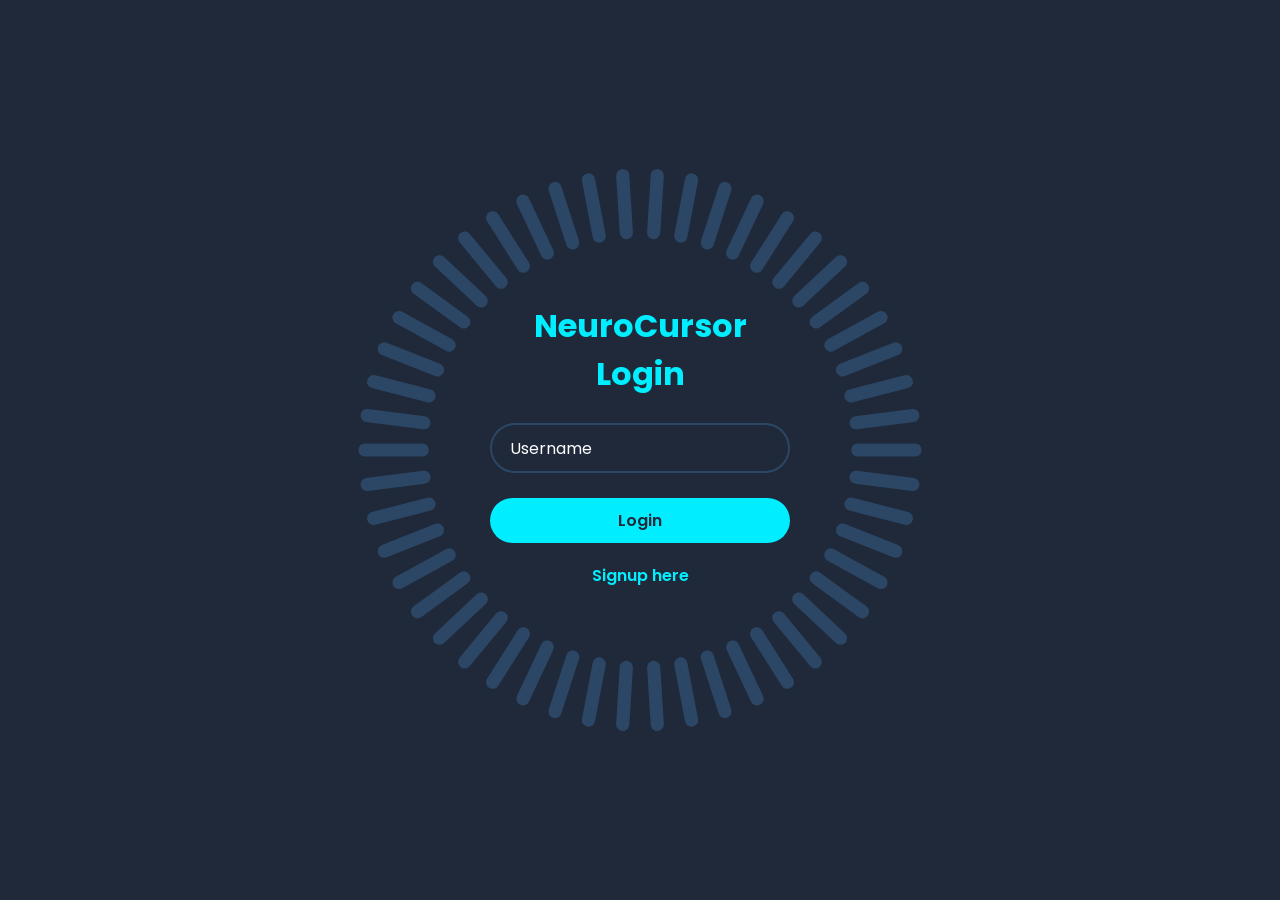
<file: web/frontend/login/login.html>
<!DOCTYPE html>
<html lang="en">
<head>
    <meta charset="UTF-8">
    <title>Login into NeuroCursor</title>
    <link rel="stylesheet" href="styles.css">
</head>
<body>
    <div class="container">
        <div class="login-box">
            <h2>NeuroCursor<br>Login</h2>
            <form id="login">
                <div class="input-box">
                    <input type="username" name="username" required>
                    <label>Username</label>
                </div>
                <button type="submit" class="btn">Login</button>
                <div class="signup-link">
                    <a href="/signup">Signup here</a>
                </div>
            </form>
        </div>
        <span style="--i:0;"></span>
        <span style="--i:1;"></span>
        <span style="--i:2;"></span>
        <span style="--i:3;"></span>
        <span style="--i:4;"></span>
        <span style="--i:5;"></span>
        <span style="--i:6;"></span>
        <span style="--i:7;"></span>
        <span style="--i:8;"></span>
        <span style="--i:9;"></span>
        <span style="--i:10;"></span>
        <span style="--i:11;"></span>
        <span style="--i:12;"></span>
        <span style="--i:13;"></span>
        <span style="--i:14;"></span>
        <span style="--i:15;"></span>
        <span style="--i:16;"></span>
        <span style="--i:17;"></span>
        <span style="--i:18;"></span>
        <span style="--i:19;"></span>
        <span style="--i:20;"></span>
        <span style="--i:21;"></span>
        <span style="--i:22;"></span>
        <span style="--i:23;"></span>
        <span style="--i:24;"></span>
        <span style="--i:25;"></span>
        <span style="--i:26;"></span>
        <span style="--i:27;"></span>
        <span style="--i:28;"></span>
        <span style="--i:29;"></span>
        <span style="--i:30;"></span>
        <span style="--i:31;"></span>
        <span style="--i:32;"></span>
        <span style="--i:33;"></span>
        <span style="--i:34;"></span>
        <span style="--i:35;"></span>
        <span style="--i:36;"></span>
        <span style="--i:37;"></span>
        <span style="--i:38;"></span>
        <span style="--i:39;"></span>
        <span style="--i:40;"></span>
        <span style="--i:41;"></span>
        <span style="--i:42;"></span>
        <span style="--i:43;"></span>
        <span style="--i:44;"></span>
        <span style="--i:45;"></span>
        <span style="--i:46;"></span>
        <span style="--i:47;"></span>
        <span style="--i:48;"></span>
        <span style="--i:49;"></span>
    </div>
    <script src="scripts.js"></script>
</body>
</html>
</file>
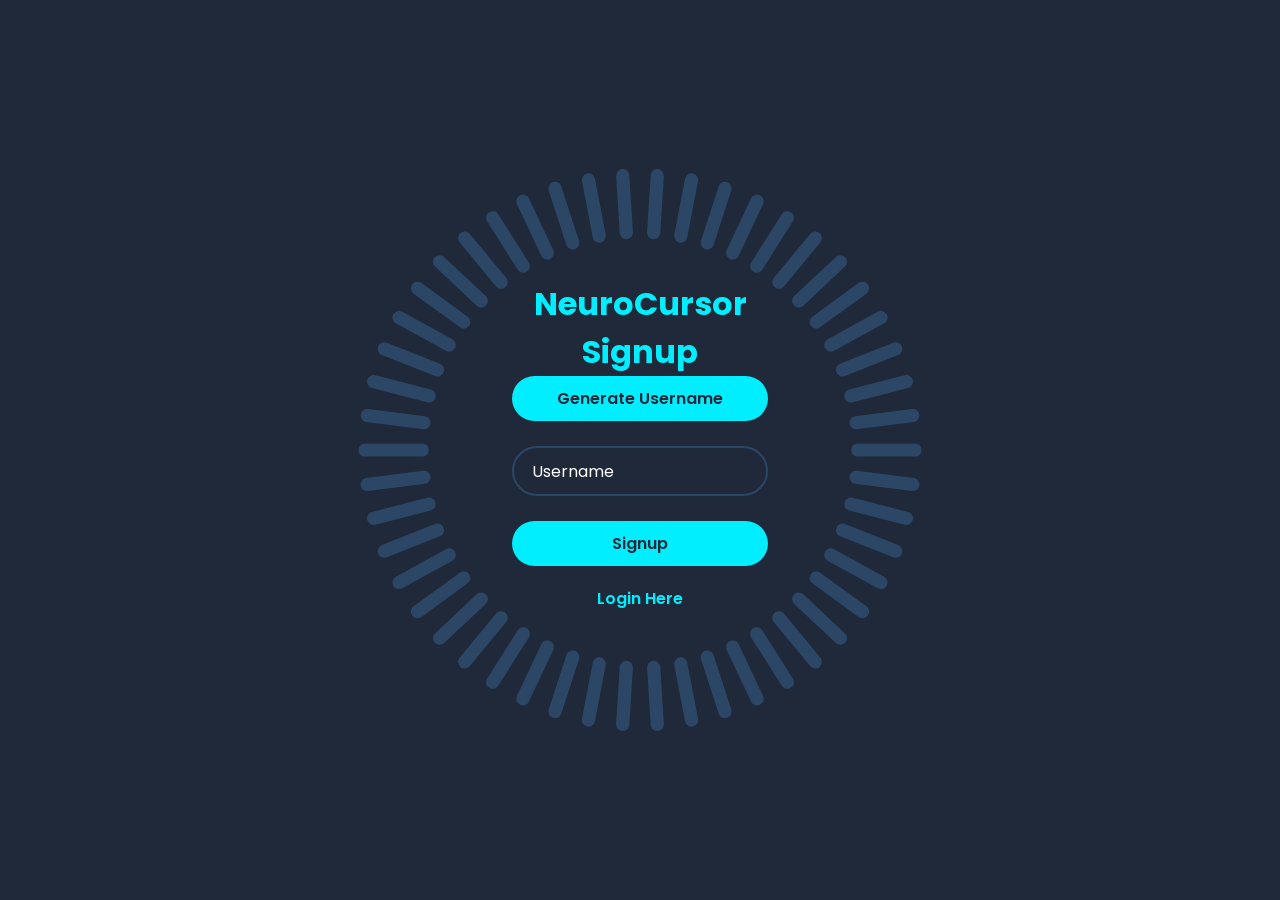
<file: web/frontend/signup/signup.html>
<!DOCTYPE html>
<html lang="en">
<head>
    <meta charset="UTF-8">
    <title>Signup for NeuroCursor Data Collection</title>
    <link rel="stylesheet" href="styles.css">
</head>
<body>
    <div class="container">
        <div class="signup-box">
            <h2>NeuroCursor Signup</h2>
            <form id="generate">
                <button type="submit" class="btn">Generate Username</button>
            </form>
            <form id="signup">
                <div class="input-box">
                    <input type="username" name="username" required readonly placeholder=" ">
                    <label>Username</label>
                </div>
                <button type="submit" class="btn">Signup</button>
                <div class="login-link">
                    <a href="/login">Login Here</a>
                </div>
            </form>
        </div>
        <span style="--i:0;"></span>
        <span style="--i:1;"></span>
        <span style="--i:2;"></span>
        <span style="--i:3;"></span>
        <span style="--i:4;"></span>
        <span style="--i:5;"></span>
        <span style="--i:6;"></span>
        <span style="--i:7;"></span>
        <span style="--i:8;"></span>
        <span style="--i:9;"></span>
        <span style="--i:10;"></span>
        <span style="--i:11;"></span>
        <span style="--i:12;"></span>
        <span style="--i:13;"></span>
        <span style="--i:14;"></span>
        <span style="--i:15;"></span>
        <span style="--i:16;"></span>
        <span style="--i:17;"></span>
        <span style="--i:18;"></span>
        <span style="--i:19;"></span>
        <span style="--i:20;"></span>
        <span style="--i:21;"></span>
        <span style="--i:22;"></span>
        <span style="--i:23;"></span>
        <span style="--i:24;"></span>
        <span style="--i:25;"></span>
        <span style="--i:26;"></span>
        <span style="--i:27;"></span>
        <span style="--i:28;"></span>
        <span style="--i:29;"></span>
        <span style="--i:30;"></span>
        <span style="--i:31;"></span>
        <span style="--i:32;"></span>
        <span style="--i:33;"></span>
        <span style="--i:34;"></span>
        <span style="--i:35;"></span>
        <span style="--i:36;"></span>
        <span style="--i:37;"></span>
        <span style="--i:38;"></span>
        <span style="--i:39;"></span>
        <span style="--i:40;"></span>
        <span style="--i:41;"></span>
        <span style="--i:42;"></span>
        <span style="--i:43;"></span>
        <span style="--i:44;"></span>
        <span style="--i:45;"></span>
        <span style="--i:46;"></span>
        <span style="--i:47;"></span>
        <span style="--i:48;"></span>
        <span style="--i:49;"></span>
    </div>
    <script src="scripts.js"></script>
</body>
</html>
</file>
<file: web/frontend/login/styles.css>
/* Credits to https://www.youtube.com/watch?v=oThfk6fuhlw for UI Design */
@import url('https://fonts.googleapis.com/css2?family=Poppins:wght@300;400;500;600;700;800;900&display=swap');
* {
    margin: 0;
    padding: 0;
    box-sizing: border-box;
    font-family: 'Poppins', sans-serif;
}
body {
    display: flex;
    justify-content: center;
    align-items: center;
    min-height: 100vh;
    background: #1f293a;
}
.container {
    position: relative;
    width: 256px;
    height: 256px;
    display: flex;
    justify-content: center;
    align-items: center;
}
.container span {
    position: absolute;
    left: 0;
    width: 32px;
    height: 6px;
    background: #2c4766;
    border-radius: 8px;
    transform-origin: 128px;
    transform: scale(2.2) rotate(calc(var(--i) * (360deg / 50)));
    animation: animateBlink 3s linear infinite;
    animation-delay: calc(var(--i) * (3s / 50));
}
@keyframes animateBlink {
    0% {
        background: #0ef;
    }
    25% {
        background: #2c4766;
    }
}
.login-box {
    position: absolute;
    width: 400px;
}
.login-box form {
    width: 100%;
    padding: 0 50px;
}
h2 {
    font-size: 2em;
    color: #0ef;
    text-align: center;
}
.input-box {
    position: relative;
    margin: 25px 0;
}
.input-box input {
    width: 100%;
    height: 50px;
    background: transparent;
    border: 2px solid #2c4766;
    outline: none;
    border-radius: 40px;
    font-size: 1em;
    color: #fff;
    padding: 0 20px;
    transition: .5s ease;
}
.input-box input:focus,
.input-box input:valid {
    border-color: #0ef;
}
.input-box label {
    position: absolute;
    top: 50%;
    left: 20px;
    transform: translateY(-50%);
    font-size: 1em;
    color: #fff;
    pointer-events: none;
    transition: .5s ease;
}
.input-box input:focus~label,
.input-box input:valid~label {
    top: 1px;
    font-size: .8em;
    background: #1f293a;
    padding: 0 6px;
    color: #0ef;
}
.forgot-pass {
    margin: -15px 0 10px;
    text-align: center;
}
.forgot-pass a {
    font-size: .85em;
    color: #fff;
    text-decoration: none;
}
.forgot-pass a:hover {
    text-decoration: underline;
}
.btn {
    width: 100%;
    height: 45px;
    background: #0ef;
    border: none;
    outline: none;
    border-radius: 40px;
    cursor: pointer;
    font-size: 1em;
    color: #1f293a;
    font-weight: 600;
}
.signup-link {
    margin: 20px 0 10px;
    text-align: center;
}
.signup-link a {
    font-size: 1em;
    color: #0ef;
    text-decoration: none;
    font-weight: 600;
}
.signup-link a:hover {
    text-decoration: underline;
}
</file>
<file: web/frontend/signup/styles.css>
/* Credits to https://www.youtube.com/watch?v=oThfk6fuhlw for UI Design */
@import url('https://fonts.googleapis.com/css2?family=Poppins:wght@300;400;500;600;700;800;900&display=swap');
* {
    margin: 0;
    padding: 0;
    box-sizing: border-box;
    font-family: 'Poppins', sans-serif;
}
body {
    display: flex;
    justify-content: center;
    align-items: center;
    min-height: 100vh;
    background: #1f293a;
}
.container {
    position: relative;
    width: 256px;
    height: 256px;
    display: flex;
    justify-content: center;
    align-items: center;
}
.login-box {
    position: absolute;
    width: 400px;
}
.login-box form {
    width: 100%;
    padding: 0 50px;
}
h2 {
    font-size: 2em;
    color: #0ef;
    text-align: center;
}
.input-box {
    position: relative;
    margin: 25px 0;
}
.input-box input {
    width: 100%;
    height: 50px;
    background: transparent;
    border: 2px solid #2c4766;
    outline: none;
    border-radius: 40px;
    font-size: 1em;
    color: #fff;
    padding: 0 20px;
    transition: .5s ease;
}
.input-box input:focus,
.input-box input:not(:placeholder-shown) {
    border-color: #0ef;
}
.input-box label {
    position: absolute;
    top: 50%;
    left: 20px;
    transform: translateY(-50%);
    font-size: 1em;
    color: #fff;
    pointer-events: none;
    transition: .5s ease;
}
.input-box input:focus~label,
.input-box input:not(:placeholder-shown)~label {
    top: 1px;
    font-size: .8em;
    background: #1f293a;
    padding: 0 6px;
    color: #0ef;
}
.forgot-pass {
    margin: -15px 0 10px;
    text-align: center;
}
.forgot-pass a {
    font-size: .85em;
    color: #fff;
    text-decoration: none;
}
.forgot-pass a:hover {
    text-decoration: underline;
}
.btn {
    width: 100%;
    height: 45px;
    background: #0ef;
    border: none;
    outline: none;
    border-radius: 40px;
    cursor: pointer;
    font-size: 1em;
    color: #1f293a;
    font-weight: 600;
}
.login-link {
    margin: 20px 0 10px;
    text-align: center;
}
.login-link a {
    font-size: 1em;
    color: #0ef;
    text-decoration: none;
    font-weight: 600;

}
.login-link a:hover {
    text-decoration: underline;
}

.container span {
    position: absolute;
    left: 0;
    width: 32px;
    height: 6px;
    background: #2c4766;
    border-radius: 8px;
    transform-origin: 128px;
    transform: scale(2.2) rotate(calc(var(--i) * (360deg / 50)));
    animation: animateBlink 3s linear infinite;
    animation-delay: calc(var(--i) * (3s / 50));
}
@keyframes animateBlink {
    0% {
        background: #0ef;
    }
    25% {
        background: #2c4766;
    }
}
</file>
